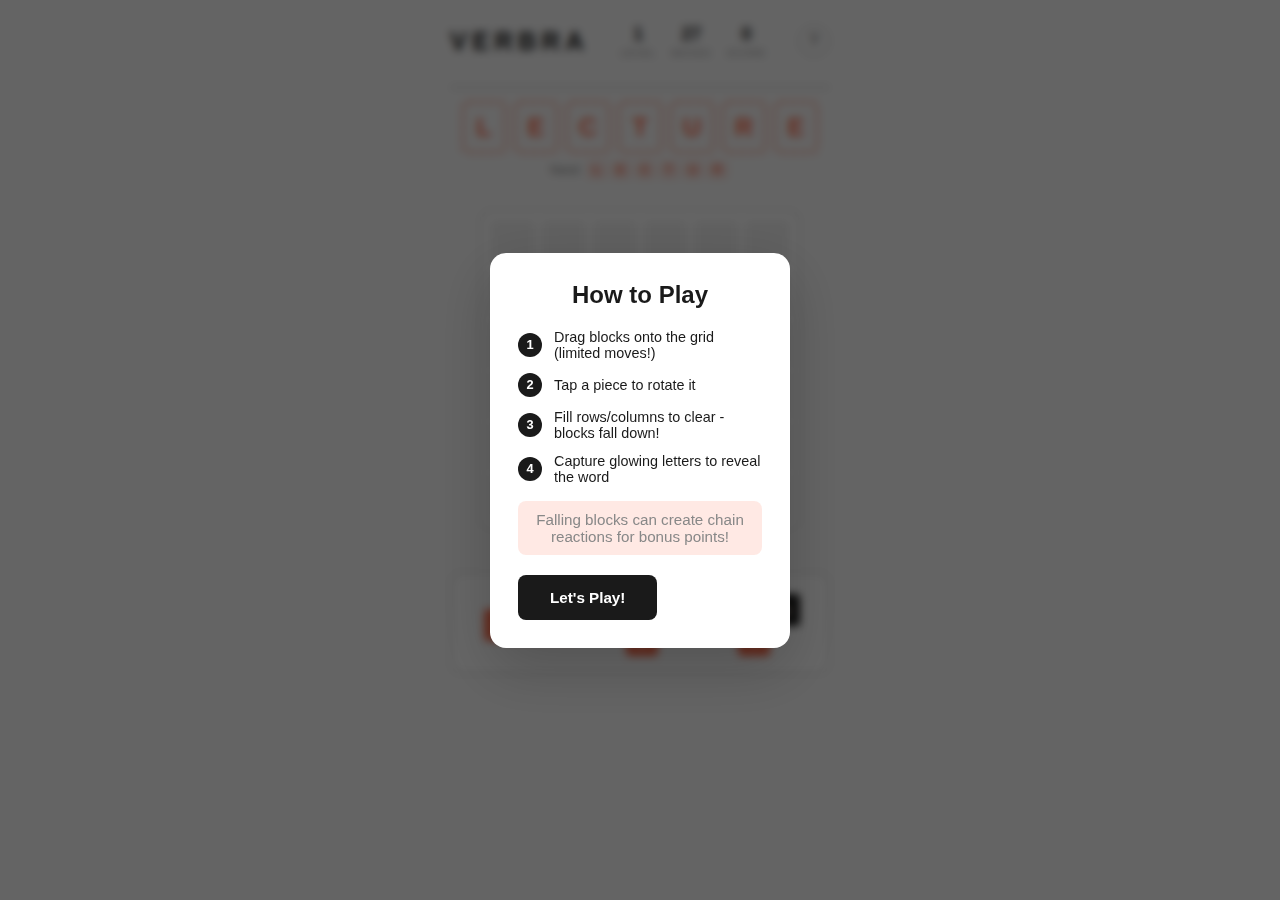
<file: verbra/index.html>
<!DOCTYPE html>
<html lang="en">
<head>
  <meta charset="UTF-8">
  <meta name="viewport" content="width=device-width, initial-scale=1.0, maximum-scale=1.0, user-scalable=no">
  <meta name="apple-mobile-web-app-capable" content="yes">
  <meta name="mobile-web-app-capable" content="yes">
  <title>Verbra</title>
  <link rel="stylesheet" href="style.css">
</head>
<body>
  <div class="game-container">
    <header>
      <h1>VERBRA</h1>
      <div class="stats-row">
        <div class="stat-display">
          <span class="stat-value" id="level">1</span>
          <span class="stat-label">LEVEL</span>
        </div>
        <div class="stat-display">
          <span class="stat-value" id="moves">20</span>
          <span class="stat-label">MOVES</span>
        </div>
        <div class="stat-display">
          <span class="stat-value" id="score">0</span>
          <span class="stat-label">SCORE</span>
        </div>
      </div>
      <button class="help-btn" id="help-btn">?</button>
    </header>

    <!-- Mystery Word Display -->
    <div class="mystery-section">
      <div class="progress-bar" id="progress-bar">
        <div class="progress-fill" id="progress-fill"></div>
      </div>
      <div class="mystery-word" id="mystery-word"></div>
      <div class="needed-letters" id="needed-letters"></div>
    </div>

    <!-- Game Board -->
    <div class="board-section">
      <div class="game-board" id="game-board"></div>
    </div>

    <!-- Piece Tray -->
    <div class="tray-section">
      <div class="tray-hint">Tap piece to rotate</div>
      <div class="piece-tray" id="piece-tray"></div>
    </div>

    <!-- Effects containers -->
    <div class="capture-container" id="capture-container"></div>
    <div class="particles-container" id="particles-container"></div>
    <canvas class="confetti-canvas" id="confetti-canvas"></canvas>

    <!-- Modal -->
    <div class="modal" id="modal">
      <div class="modal-content">
        <h2 id="modal-title">You Won!</h2>
        <p id="modal-message"></p>
        <div class="modal-stats" id="modal-stats"></div>
        <button class="modal-btn" id="modal-btn">Play Again</button>
      </div>
    </div>

    <!-- Help Modal -->
    <div class="modal" id="help-modal">
      <div class="modal-content help-content">
        <h2>How to Play</h2>
        <div class="help-steps">
          <div class="help-step">
            <span class="step-num">1</span>
            <span>Drag blocks onto the grid (limited moves!)</span>
          </div>
          <div class="help-step">
            <span class="step-num">2</span>
            <span>Tap a piece to rotate it</span>
          </div>
          <div class="help-step">
            <span class="step-num">3</span>
            <span>Fill rows/columns to clear - blocks fall down!</span>
          </div>
          <div class="help-step">
            <span class="step-num">4</span>
            <span>Capture glowing letters to reveal the word</span>
          </div>
        </div>
        <p class="help-tip">Falling blocks can create chain reactions for bonus points!</p>
        <button class="modal-btn" id="help-close-btn">Let's Play!</button>
      </div>
    </div>
  </div>

  <script src="words.js"></script>
  <script src="pieces.js"></script>
  <script src="game.js"></script>
</body>
</html>
</file>
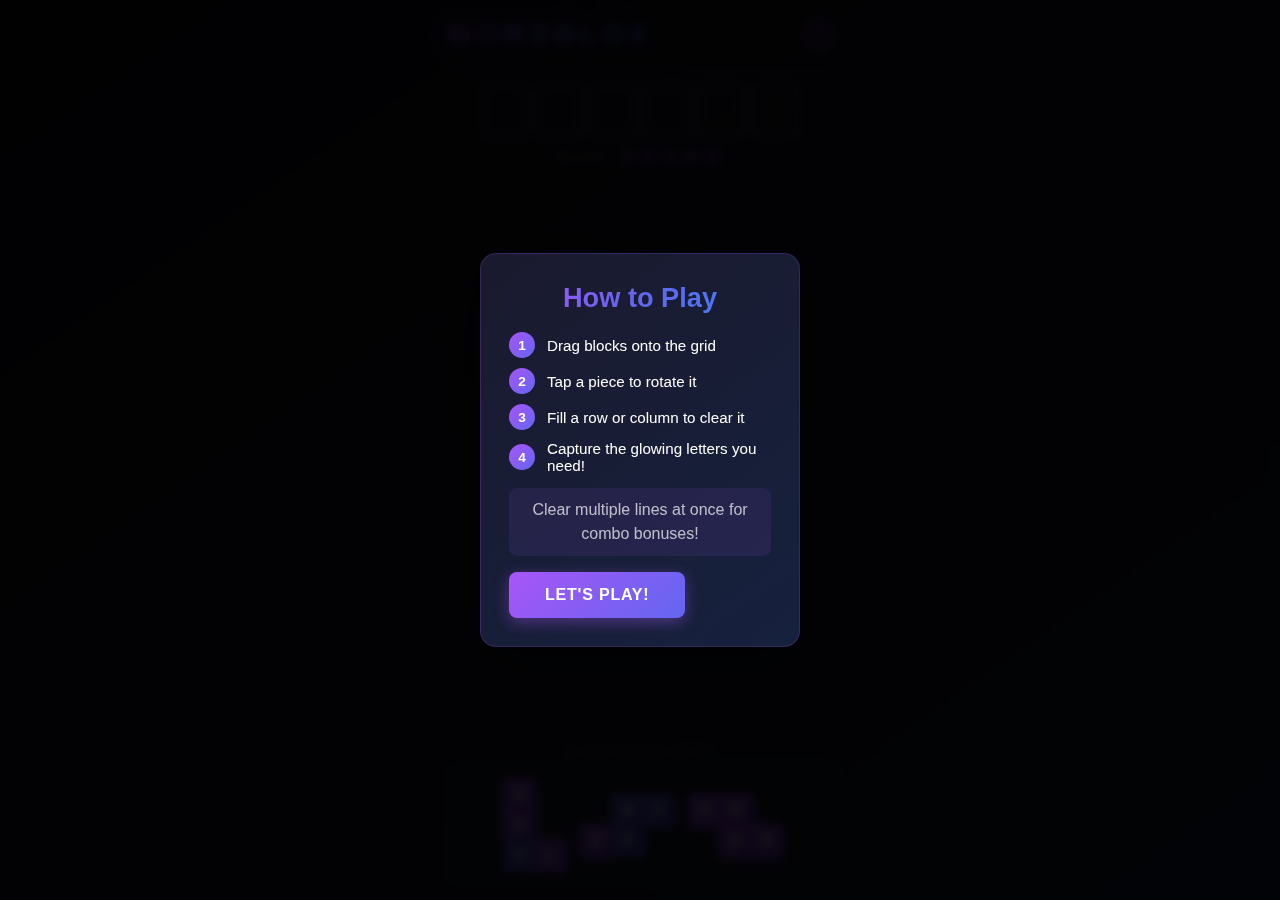
<file: wordblox/index.html>
<!DOCTYPE html>
<html lang="en">
<head>
  <meta charset="UTF-8">
  <meta name="viewport" content="width=device-width, initial-scale=1.0, maximum-scale=1.0, user-scalable=no">
  <meta name="apple-mobile-web-app-capable" content="yes">
  <meta name="mobile-web-app-capable" content="yes">
  <title>Wordblox</title>
  <link rel="stylesheet" href="style.css">
</head>
<body>
  <div class="game-container">
    <header>
      <h1>WORDBLOX</h1>
      <button class="help-btn" id="help-btn">?</button>
    </header>

    <!-- Mystery Word Display -->
    <div class="mystery-section">
      <div class="progress-bar" id="progress-bar">
        <div class="progress-fill" id="progress-fill"></div>
      </div>
      <div class="mystery-word" id="mystery-word"></div>
      <div class="needed-letters" id="needed-letters"></div>
    </div>

    <!-- Game Board -->
    <div class="board-section">
      <div class="game-board" id="game-board"></div>
    </div>

    <!-- Piece Tray -->
    <div class="tray-section">
      <div class="tray-hint">Tap piece to rotate</div>
      <div class="piece-tray" id="piece-tray"></div>
    </div>

    <!-- Effects containers -->
    <div class="capture-container" id="capture-container"></div>
    <div class="particles-container" id="particles-container"></div>
    <canvas class="confetti-canvas" id="confetti-canvas"></canvas>

    <!-- Modal -->
    <div class="modal" id="modal">
      <div class="modal-content">
        <h2 id="modal-title">You Won!</h2>
        <p id="modal-message"></p>
        <div class="modal-stats" id="modal-stats"></div>
        <button class="modal-btn" id="modal-btn">Play Again</button>
      </div>
    </div>

    <!-- Help Modal -->
    <div class="modal" id="help-modal">
      <div class="modal-content help-content">
        <h2>How to Play</h2>
        <div class="help-steps">
          <div class="help-step">
            <span class="step-num">1</span>
            <span>Drag blocks onto the grid</span>
          </div>
          <div class="help-step">
            <span class="step-num">2</span>
            <span>Tap a piece to rotate it</span>
          </div>
          <div class="help-step">
            <span class="step-num">3</span>
            <span>Fill a row or column to clear it</span>
          </div>
          <div class="help-step">
            <span class="step-num">4</span>
            <span>Capture the glowing letters you need!</span>
          </div>
        </div>
        <p class="help-tip">Clear multiple lines at once for combo bonuses!</p>
        <button class="modal-btn" id="help-close-btn">Let's Play!</button>
      </div>
    </div>
  </div>

  <script src="words.js"></script>
  <script src="pieces.js"></script>
  <script src="game.js"></script>
</body>
</html>
</file>
<file: verbra/style.css>
* {
  margin: 0;
  padding: 0;
  box-sizing: border-box;
  -webkit-tap-highlight-color: transparent;
  -webkit-touch-callout: none;
  -webkit-user-select: none;
  -khtml-user-select: none;
  -moz-user-select: none;
  -ms-user-select: none;
  user-select: none;
}

:root {
  --bg: #fafafa;
  --text: #1a1a1a;
  --text-muted: #888;
  --piece-bg: #1a1a1a;
  --piece-text: #fff;
  --accent: #ff6b4a;
  --accent-light: rgba(255, 107, 74, 0.15);
  --border: #e0e0e0;
  --cell-bg: #f0f0f0;
}

html, body {
  height: 100%;
  overflow: hidden;
  overscroll-behavior: none;
}

body {
  font-family: -apple-system, BlinkMacSystemFont, 'Segoe UI', Roboto, sans-serif;
  background: var(--bg);
  color: var(--text);
  touch-action: none;
}

/* Floating drag ghost */
.drag-ghost {
  position: fixed;
  pointer-events: none;
  z-index: 1000;
  opacity: 0.95;
  transform: translate(-50%, -50%) scale(1.15);
  filter: drop-shadow(0 8px 20px rgba(0, 0, 0, 0.3));
  will-change: transform, left, top;
  /* Prevent any touch events from being captured */
  touch-action: none;
}

.drag-ghost .piece-cell {
  width: 36px;
  height: 36px;
  font-size: 1rem;
}

/* Larger drag ghost on touch devices */
@media (pointer: coarse) {
  .drag-ghost {
    transform: translate(-50%, -50%) scale(1.25);
  }

  .drag-ghost .piece-cell {
    width: 40px;
    height: 40px;
    font-size: 1.1rem;
  }
}

.game-container {
  height: 100%;
  max-width: 420px;
  margin: 0 auto;
  padding: 12px 16px;
  display: flex;
  flex-direction: column;
  gap: 12px;
}

/* Header */
header {
  display: flex;
  justify-content: space-between;
  align-items: center;
  padding: 4px 0;
}

header h1 {
  font-size: 1.4rem;
  font-weight: 800;
  letter-spacing: 0.2em;
  color: var(--text);
}

.help-btn {
  width: 32px;
  height: 32px;
  border-radius: 50%;
  border: 2px solid var(--border);
  background: transparent;
  color: var(--text-muted);
  font-size: 1rem;
  font-weight: 600;
  cursor: pointer;
  transition: all 0.15s ease;
}

.help-btn:active {
  transform: scale(0.95);
  border-color: var(--text);
  color: var(--text);
}

.stats-row {
  display: flex;
  gap: 16px;
}

.stat-display {
  display: flex;
  flex-direction: column;
  align-items: center;
  gap: 2px;
}

.stat-value {
  font-size: 1.1rem;
  font-weight: 700;
  color: var(--text);
  font-variant-numeric: tabular-nums;
}

.stat-value.bump {
  animation: stat-bump 0.3s ease;
}

@keyframes stat-bump {
  0% { transform: scale(1); }
  50% { transform: scale(1.2); }
  100% { transform: scale(1); }
}

.stat-value.warning {
  color: #f59e0b;
}

.stat-value.danger {
  color: #ef4444;
  animation: pulse-danger 0.5s ease-in-out infinite;
}

@keyframes pulse-danger {
  0%, 100% { opacity: 1; }
  50% { opacity: 0.6; }
}

.stat-label {
  font-size: 0.6rem;
  color: var(--text-muted);
  letter-spacing: 0.1em;
  text-transform: uppercase;
  font-weight: 500;
}

/* Mystery Word Section */
.mystery-section {
  text-align: center;
  padding: 8px 0;
}

.progress-bar {
  height: 3px;
  background: var(--border);
  border-radius: 2px;
  margin-bottom: 12px;
  overflow: hidden;
}

.progress-fill {
  height: 100%;
  background: var(--accent);
  border-radius: 2px;
  transition: width 0.5s ease;
}

.mystery-word {
  display: flex;
  gap: 8px;
  justify-content: center;
  margin-bottom: 8px;
}

.mystery-letter {
  width: 36px;
  height: 44px;
  border: 2px solid var(--accent);
  border-radius: 6px;
  display: flex;
  align-items: center;
  justify-content: center;
  font-size: 1.4rem;
  font-weight: 700;
  text-transform: uppercase;
  background: var(--accent-light);
  color: var(--accent);
  transition: all 0.3s ease;
}

.mystery-letter.captured {
  background: var(--accent);
  border-color: var(--accent);
  color: #fff;
  animation: capture-pop 0.4s ease;
}

@keyframes capture-pop {
  0% { transform: scale(1); }
  50% { transform: scale(1.15); }
  100% { transform: scale(1); }
}

.mystery-letter.needed {
  border-style: dashed;
  background: transparent;
}

.mystery-letter.hidden {
  background: var(--cell-bg);
  border-color: var(--border);
  border-style: solid;
  color: var(--text-muted);
  font-size: 1.2rem;
}

.needed-letters {
  font-size: 0.75rem;
  color: var(--text-muted);
  min-height: 18px;
}

.needed-letters span {
  display: inline-block;
  padding: 2px 6px;
  margin: 0 2px;
  background: var(--accent-light);
  border-radius: 4px;
  color: var(--accent);
  font-weight: 600;
}

.needed-letters span.hint {
  background: var(--text);
  color: #fff;
  font-style: italic;
  padding: 4px 12px;
}

/* Game Board */
.board-section {
  flex: 1;
  display: flex;
  justify-content: center;
  align-items: center;
  min-height: 0;
}

.game-board {
  display: grid;
  grid-template-columns: repeat(6, 1fr);
  gap: 4px;
  background: #fff;
  padding: 8px;
  border-radius: 12px;
  width: 100%;
  max-width: 280px;
  aspect-ratio: 1;
  border: 2px solid var(--border);
  transition: transform 0.1s ease;
}

.game-board.shake {
  animation: board-shake 0.4s ease;
}

@keyframes board-shake {
  0%, 100% { transform: translateX(0); }
  20% { transform: translateX(-3px); }
  40% { transform: translateX(3px); }
  60% { transform: translateX(-2px); }
  80% { transform: translateX(2px); }
}

.cell {
  background: var(--cell-bg);
  border-radius: 4px;
  display: flex;
  align-items: center;
  justify-content: center;
  font-size: 0.95rem;
  font-weight: 700;
  text-transform: uppercase;
  aspect-ratio: 1;
  transition: all 0.15s ease;
  color: var(--text);
  /* Improve touch targets */
  touch-action: manipulation;
  -webkit-touch-callout: none;
}

/* Touch feedback on cells */
@media (pointer: coarse) {
  .cell:active:not(.filled) {
    background: rgba(26, 26, 26, 0.15);
    transform: scale(0.95);
  }
}

.cell.filled {
  background: var(--piece-bg);
  color: var(--piece-text);
}

.cell.filled.needed {
  background: var(--accent);
  color: #fff;
}

.cell.preview {
  background: rgba(26, 26, 26, 0.2);
}

.cell.preview-letter {
  font-size: 0.8rem;
  color: var(--text-muted);
}

.cell.invalid-preview {
  background: rgba(239, 68, 68, 0.2);
}

.cell.clearing {
  animation: clear-cell 0.4s ease forwards;
}

@keyframes clear-cell {
  0% { transform: scale(1); opacity: 1; }
  50% { transform: scale(1.2); }
  100% { transform: scale(0); opacity: 0; }
}

.cell.new {
  animation: place-cell 0.25s cubic-bezier(0.34, 1.56, 0.64, 1);
}

@keyframes place-cell {
  0% { transform: scale(0); opacity: 0; }
  100% { transform: scale(1); opacity: 1; }
}

/* Piece Tray */
.tray-section {
  display: flex;
  flex-direction: column;
  gap: 6px;
}

.tray-hint {
  text-align: center;
  font-size: 0.7rem;
  color: var(--text-muted);
  text-transform: uppercase;
  letter-spacing: 0.05em;
}

.piece-tray {
  display: flex;
  gap: 16px;
  justify-content: center;
  align-items: center;
  padding: 16px;
  background: #fff;
  border-radius: 12px;
  min-height: 90px;
  border: 2px solid var(--border);
}

/* More padding at bottom for easier touch on mobile */
@media (pointer: coarse) {
  .piece-tray {
    padding: 20px 16px 24px;
    min-height: 100px;
  }
}

.piece {
  display: grid;
  gap: 2px;
  cursor: grab;
  padding: 4px;
  border-radius: 6px;
  transition: transform 0.2s cubic-bezier(0.34, 1.56, 0.64, 1), opacity 0.15s ease, background 0.15s ease;
  touch-action: none;
  /* Improve touch responsiveness */
  -webkit-touch-callout: none;
}

.piece:active {
  cursor: grabbing;
}

/* Touch-specific active state */
@media (pointer: coarse) {
  .piece:active {
    transform: scale(1.02);
    background: var(--accent-light);
  }
}

.piece.selected {
  transform: scale(1.05);
  background: var(--accent-light);
  box-shadow: 0 0 0 2px var(--accent);
}

.piece.dragging {
  opacity: 0.3;
}

.piece.used {
  opacity: 0;
  pointer-events: none;
  transform: scale(0.5);
}

.piece.rotate-animation {
  animation: rotate-piece 0.2s ease;
}

@keyframes rotate-piece {
  0% { transform: scale(1.05) rotate(0deg); }
  100% { transform: scale(1.05) rotate(90deg); }
}

.piece-cell {
  width: 26px;
  height: 26px;
  background: var(--piece-bg);
  border-radius: 4px;
  display: flex;
  align-items: center;
  justify-content: center;
  font-size: 0.8rem;
  font-weight: 700;
  text-transform: uppercase;
  color: var(--piece-text);
}

.piece-cell.needed {
  background: var(--accent);
}

.piece-cell.empty {
  background: transparent;
}

/* Captured Letter Animation */
.capture-container {
  position: fixed;
  top: 0;
  left: 0;
  width: 100%;
  height: 100%;
  pointer-events: none;
  z-index: 50;
}

.flying-letter {
  position: absolute;
  font-size: 1.2rem;
  font-weight: 800;
  color: #fff;
  background: var(--text);
  width: 32px;
  height: 32px;
  display: flex;
  align-items: center;
  justify-content: center;
  border-radius: 6px;
  box-shadow: 0 4px 20px rgba(0, 0, 0, 0.3);
  z-index: 100;
}

/* Particles */
.particles-container {
  position: fixed;
  top: 0;
  left: 0;
  width: 100%;
  height: 100%;
  pointer-events: none;
  z-index: 45;
}

.particle {
  position: absolute;
  width: 6px;
  height: 6px;
  border-radius: 50%;
  background: var(--accent);
  pointer-events: none;
}

/* Victory Burst */
.victory-overlay {
  position: fixed;
  top: 0;
  left: 0;
  width: 100%;
  height: 100%;
  pointer-events: none;
  z-index: 200;
  display: flex;
  align-items: center;
  justify-content: center;
}

.victory-ring {
  position: absolute;
  border: 3px solid var(--accent);
  border-radius: 50%;
  opacity: 0;
  animation: ring-expand 0.8s ease-out forwards;
}

.victory-ring:nth-child(1) { animation-delay: 0s; }
.victory-ring:nth-child(2) { animation-delay: 0.1s; }
.victory-ring:nth-child(3) { animation-delay: 0.2s; }

@keyframes ring-expand {
  0% {
    width: 20px;
    height: 20px;
    opacity: 1;
  }
  100% {
    width: 400px;
    height: 400px;
    opacity: 0;
  }
}

.victory-flash {
  position: fixed;
  top: 0;
  left: 0;
  width: 100%;
  height: 100%;
  background: var(--accent);
  opacity: 0;
  pointer-events: none;
  z-index: 199;
  animation: victory-flash 0.4s ease-out forwards;
}

@keyframes victory-flash {
  0% { opacity: 0.3; }
  100% { opacity: 0; }
}

.victory-word {
  position: fixed;
  top: 50%;
  left: 50%;
  transform: translate(-50%, -50%);
  font-size: 2.5rem;
  font-weight: 800;
  letter-spacing: 0.15em;
  color: var(--accent);
  text-transform: uppercase;
  z-index: 201;
  opacity: 0;
  animation: word-reveal 0.6s ease-out 0.2s forwards;
}

@keyframes word-reveal {
  0% {
    opacity: 0;
    transform: translate(-50%, -50%) scale(0.5);
  }
  50% {
    opacity: 1;
    transform: translate(-50%, -50%) scale(1.1);
  }
  100% {
    opacity: 0;
    transform: translate(-50%, -50%) scale(1) translateY(-20px);
  }
}

/* Flash Messages */
.clear-flash {
  position: fixed;
  top: 50%;
  left: 50%;
  transform: translate(-50%, -50%);
  background: var(--text);
  color: #fff;
  padding: 12px 24px;
  border-radius: 8px;
  font-size: 1.1rem;
  font-weight: 700;
  z-index: 60;
  animation: flash-in-out 0.8s ease forwards;
}

.clear-flash.combo {
  background: var(--accent);
}

@keyframes flash-in-out {
  0% { opacity: 0; transform: translate(-50%, -50%) scale(0.8); }
  15% { opacity: 1; transform: translate(-50%, -50%) scale(1.05); }
  30% { transform: translate(-50%, -50%) scale(1); }
  70% { opacity: 1; }
  100% { opacity: 0; transform: translate(-50%, -50%) translateY(-10px); }
}

/* Modal */
.modal {
  display: none;
  position: fixed;
  top: 0;
  left: 0;
  width: 100%;
  height: 100%;
  background: rgba(0, 0, 0, 0.6);
  justify-content: center;
  align-items: center;
  z-index: 100;
  padding: 20px;
  backdrop-filter: blur(4px);
}

.modal.show {
  display: flex;
  animation: modal-in 0.2s ease;
}

@keyframes modal-in {
  0% { opacity: 0; }
  100% { opacity: 1; }
}

.modal-content {
  background: #fff;
  padding: 28px;
  border-radius: 16px;
  text-align: center;
  max-width: 300px;
  width: 100%;
  box-shadow: 0 20px 60px rgba(0, 0, 0, 0.2);
  animation: modal-content-in 0.3s cubic-bezier(0.34, 1.56, 0.64, 1);
}

@keyframes modal-content-in {
  0% { transform: scale(0.9) translateY(20px); opacity: 0; }
  100% { transform: scale(1) translateY(0); opacity: 1; }
}

.modal-content h2 {
  font-size: 1.5rem;
  margin-bottom: 8px;
  color: var(--text);
}

.modal-content p {
  color: var(--text-muted);
  margin-bottom: 20px;
  font-size: 0.95rem;
}

.modal-stats {
  display: flex;
  justify-content: center;
  gap: 24px;
  margin-bottom: 24px;
}

.modal-stat {
  text-align: center;
}

.modal-stat-value {
  font-size: 1.6rem;
  font-weight: 800;
  color: var(--text);
}

.modal-stat-label {
  font-size: 0.65rem;
  color: var(--text-muted);
  text-transform: uppercase;
  letter-spacing: 0.1em;
}

.modal-btn {
  background: var(--text);
  color: #fff;
  border: none;
  padding: 14px 32px;
  font-size: 0.95rem;
  font-weight: 600;
  border-radius: 8px;
  cursor: pointer;
  transition: transform 0.15s ease, opacity 0.15s ease;
}

.modal-btn:active {
  transform: scale(0.97);
  opacity: 0.9;
}

/* Help Modal */
.help-content {
  text-align: left;
}

.help-content h2 {
  text-align: center;
  margin-bottom: 20px;
}

.help-steps {
  display: flex;
  flex-direction: column;
  gap: 12px;
  margin-bottom: 16px;
}

.help-step {
  display: flex;
  align-items: center;
  gap: 12px;
  font-size: 0.9rem;
  color: var(--text);
}

.step-num {
  width: 24px;
  height: 24px;
  background: var(--text);
  color: #fff;
  border-radius: 50%;
  display: flex;
  align-items: center;
  justify-content: center;
  font-weight: 700;
  font-size: 0.8rem;
  flex-shrink: 0;
}

.help-tip {
  font-size: 0.85rem;
  color: var(--accent);
  text-align: center;
  margin-bottom: 20px;
  padding: 10px;
  background: var(--accent-light);
  border-radius: 8px;
}

/* Desktop */
@media (min-width: 500px) {
  .game-container {
    padding: 20px;
    gap: 16px;
  }

  header h1 {
    font-size: 1.6rem;
  }

  .mystery-letter {
    width: 44px;
    height: 52px;
    font-size: 1.6rem;
  }

  .game-board {
    max-width: 320px;
    gap: 5px;
  }

  .cell {
    font-size: 1.1rem;
  }

  .piece-cell {
    width: 32px;
    height: 32px;
    font-size: 0.95rem;
  }
}

/* Small phones */
@media (max-height: 680px) {
  .game-container {
    gap: 8px;
    padding: 8px 12px;
  }

  header h1 { font-size: 1.2rem; }

  .mystery-section { padding: 4px 0; }
  .progress-bar { margin-bottom: 8px; }

  .mystery-letter {
    width: 32px;
    height: 40px;
    font-size: 1.2rem;
  }

  .mystery-word { gap: 6px; margin-bottom: 4px; }
  .needed-letters { font-size: 0.7rem; }

  .game-board { max-width: 240px; }

  .tray-hint { display: none; }
  .piece-tray { padding: 10px; min-height: 80px; }

  .piece-cell {
    width: 22px;
    height: 22px;
    font-size: 0.7rem;
  }
}
</file>
<file: wordblox/style.css>
* {
  margin: 0;
  padding: 0;
  box-sizing: border-box;
  -webkit-tap-highlight-color: transparent;
}

html, body {
  height: 100%;
  overflow: hidden;
}

body {
  font-family: -apple-system, BlinkMacSystemFont, 'Segoe UI', Roboto, sans-serif;
  background: linear-gradient(145deg, #0f0f1a 0%, #1a1a2e 50%, #16213e 100%);
  color: #fff;
  touch-action: manipulation;
}

.game-container {
  height: 100%;
  max-width: 420px;
  margin: 0 auto;
  padding: 10px 12px;
  display: flex;
  flex-direction: column;
  gap: 8px;
}

/* Header */
header {
  display: flex;
  justify-content: space-between;
  align-items: center;
  padding: 2px 0;
}

header h1 {
  font-size: 1.5rem;
  font-weight: 800;
  letter-spacing: 0.15em;
  background: linear-gradient(135deg, #a855f7 0%, #6366f1 50%, #3b82f6 100%);
  -webkit-background-clip: text;
  -webkit-text-fill-color: transparent;
  background-clip: text;
  text-shadow: 0 0 30px rgba(168, 85, 247, 0.3);
}

.help-btn {
  width: 30px;
  height: 30px;
  border-radius: 50%;
  border: 2px solid #a855f7;
  background: rgba(168, 85, 247, 0.1);
  color: #a855f7;
  font-size: 0.9rem;
  font-weight: 700;
  cursor: pointer;
  transition: all 0.2s ease;
}

.help-btn:active {
  transform: scale(0.95);
  background: rgba(168, 85, 247, 0.2);
}

/* Mystery Word Section */
.mystery-section {
  text-align: center;
  padding: 4px 0;
}

.progress-bar {
  height: 4px;
  background: rgba(255, 255, 255, 0.1);
  border-radius: 2px;
  margin-bottom: 10px;
  overflow: hidden;
}

.progress-fill {
  height: 100%;
  background: linear-gradient(90deg, #a855f7, #6366f1, #3b82f6);
  border-radius: 2px;
  transition: width 0.5s ease;
  box-shadow: 0 0 10px rgba(168, 85, 247, 0.5);
}

.mystery-word {
  display: flex;
  gap: 6px;
  justify-content: center;
  margin-bottom: 8px;
}

.mystery-letter {
  width: 40px;
  height: 48px;
  border: 2px solid rgba(255, 255, 255, 0.15);
  border-radius: 8px;
  display: flex;
  align-items: center;
  justify-content: center;
  font-size: 1.5rem;
  font-weight: 800;
  text-transform: uppercase;
  background: rgba(255, 255, 255, 0.03);
  transition: all 0.3s ease;
  position: relative;
}

.mystery-letter.captured {
  background: linear-gradient(135deg, #a855f7 0%, #6366f1 100%);
  border-color: transparent;
  box-shadow: 0 4px 15px rgba(168, 85, 247, 0.4);
  animation: capture-pop 0.5s ease;
}

@keyframes capture-pop {
  0% { transform: scale(1) rotate(0deg); }
  25% { transform: scale(1.2) rotate(-5deg); }
  50% { transform: scale(1.3) rotate(5deg); }
  75% { transform: scale(1.1) rotate(-2deg); }
  100% { transform: scale(1) rotate(0deg); }
}

.mystery-letter.needed {
  border-color: rgba(168, 85, 247, 0.5);
  animation: pulse-border 2s ease-in-out infinite;
}

@keyframes pulse-border {
  0%, 100% { border-color: rgba(168, 85, 247, 0.3); box-shadow: 0 0 5px rgba(168, 85, 247, 0.2); }
  50% { border-color: rgba(168, 85, 247, 0.7); box-shadow: 0 0 15px rgba(168, 85, 247, 0.4); }
}

.needed-letters {
  font-size: 0.8rem;
  color: rgba(255, 255, 255, 0.5);
  letter-spacing: 0.3em;
  min-height: 18px;
}

.needed-letters span {
  display: inline-block;
  padding: 2px 4px;
  margin: 0 2px;
  background: rgba(168, 85, 247, 0.2);
  border-radius: 3px;
  color: #a855f7;
  font-weight: 600;
  letter-spacing: normal;
}

/* Game Board */
.board-section {
  flex: 1;
  display: flex;
  justify-content: center;
  align-items: center;
  min-height: 0;
}

.game-board {
  display: grid;
  grid-template-columns: repeat(6, 1fr);
  gap: 4px;
  background: rgba(255, 255, 255, 0.03);
  padding: 6px;
  border-radius: 12px;
  width: 100%;
  max-width: 280px;
  aspect-ratio: 1;
  border: 1px solid rgba(255, 255, 255, 0.05);
  transition: transform 0.1s ease;
}

.game-board.shake {
  animation: board-shake 0.4s ease;
}

@keyframes board-shake {
  0%, 100% { transform: translateX(0); }
  20% { transform: translateX(-4px) rotate(-0.5deg); }
  40% { transform: translateX(4px) rotate(0.5deg); }
  60% { transform: translateX(-3px) rotate(-0.3deg); }
  80% { transform: translateX(3px) rotate(0.3deg); }
}

.cell {
  background: rgba(255, 255, 255, 0.02);
  border-radius: 5px;
  display: flex;
  align-items: center;
  justify-content: center;
  font-size: 1rem;
  font-weight: 700;
  text-transform: uppercase;
  aspect-ratio: 1;
  transition: all 0.15s ease;
  position: relative;
  border: 1px solid rgba(255, 255, 255, 0.03);
}

.cell.filled {
  background: rgba(99, 102, 241, 0.3);
  border-color: rgba(99, 102, 241, 0.3);
}

.cell.filled.needed {
  background: linear-gradient(135deg, rgba(168, 85, 247, 0.5) 0%, rgba(99, 102, 241, 0.5) 100%);
  border-color: rgba(168, 85, 247, 0.5);
  box-shadow: 0 0 12px rgba(168, 85, 247, 0.4);
  animation: cell-glow 1.5s ease-in-out infinite;
}

@keyframes cell-glow {
  0%, 100% { box-shadow: 0 0 8px rgba(168, 85, 247, 0.3); }
  50% { box-shadow: 0 0 18px rgba(168, 85, 247, 0.6); }
}

.cell.preview {
  background: rgba(168, 85, 247, 0.25);
  border-color: rgba(168, 85, 247, 0.5);
}

.cell.preview-letter {
  font-size: 0.85rem;
  color: rgba(255, 255, 255, 0.7);
}

.cell.invalid-preview {
  background: rgba(239, 68, 68, 0.25);
  border-color: rgba(239, 68, 68, 0.5);
}

.cell.clearing {
  animation: clear-cell 0.5s ease forwards;
}

@keyframes clear-cell {
  0% { transform: scale(1); opacity: 1; }
  40% { transform: scale(1.3); background: #a855f7; border-color: #a855f7; }
  100% { transform: scale(0); opacity: 0; }
}

.cell.new {
  animation: place-cell 0.3s cubic-bezier(0.34, 1.56, 0.64, 1);
}

@keyframes place-cell {
  0% { transform: scale(0); opacity: 0; }
  60% { transform: scale(1.15); }
  100% { transform: scale(1); opacity: 1; }
}

/* Piece Tray */
.tray-section {
  display: flex;
  flex-direction: column;
  gap: 4px;
}

.tray-hint {
  text-align: center;
  font-size: 0.7rem;
  color: rgba(255, 255, 255, 0.3);
  text-transform: uppercase;
  letter-spacing: 0.1em;
}

.piece-tray {
  display: flex;
  gap: 12px;
  justify-content: center;
  align-items: center;
  padding: 12px;
  background: rgba(255, 255, 255, 0.02);
  border-radius: 12px;
  min-height: 90px;
  border: 1px solid rgba(255, 255, 255, 0.03);
}

.piece {
  display: grid;
  gap: 2px;
  cursor: grab;
  padding: 4px;
  border-radius: 8px;
  transition: transform 0.2s cubic-bezier(0.34, 1.56, 0.64, 1), opacity 0.15s ease;
  touch-action: none;
}

.piece:active {
  cursor: grabbing;
}

.piece.selected {
  transform: scale(1.08);
  background: rgba(168, 85, 247, 0.15);
  box-shadow: 0 0 0 2px rgba(168, 85, 247, 0.5), 0 4px 20px rgba(168, 85, 247, 0.3);
}

.piece.dragging {
  opacity: 0.4;
  transform: scale(1.1);
}

.piece.used {
  opacity: 0;
  pointer-events: none;
  transform: scale(0.5);
}

.piece.rotate-animation {
  animation: rotate-piece 0.25s cubic-bezier(0.34, 1.56, 0.64, 1);
}

@keyframes rotate-piece {
  0% { transform: scale(1.08) rotate(0deg); }
  50% { transform: scale(1.15) rotate(45deg); }
  100% { transform: scale(1.08) rotate(90deg); }
}

.piece-cell {
  width: 28px;
  height: 28px;
  background: linear-gradient(135deg, #6366f1 0%, #4f46e5 100%);
  border-radius: 4px;
  display: flex;
  align-items: center;
  justify-content: center;
  font-size: 0.85rem;
  font-weight: 700;
  text-transform: uppercase;
  color: #fff;
  position: relative;
  box-shadow: 0 2px 4px rgba(0, 0, 0, 0.2);
}

.piece-cell.needed {
  background: linear-gradient(135deg, #a855f7 0%, #7c3aed 100%);
  box-shadow: 0 0 12px rgba(168, 85, 247, 0.5), 0 2px 4px rgba(0, 0, 0, 0.2);
}

.piece-cell.empty {
  background: transparent;
  box-shadow: none;
}

/* Captured Letter Animation */
.capture-container {
  position: fixed;
  top: 0;
  left: 0;
  width: 100%;
  height: 100%;
  pointer-events: none;
  z-index: 50;
}

.flying-letter {
  position: absolute;
  font-size: 1.3rem;
  font-weight: 800;
  color: #fff;
  background: linear-gradient(135deg, #a855f7 0%, #6366f1 100%);
  width: 36px;
  height: 36px;
  display: flex;
  align-items: center;
  justify-content: center;
  border-radius: 8px;
  box-shadow: 0 4px 25px rgba(168, 85, 247, 0.6);
  z-index: 100;
}

/* Particles */
.particles-container {
  position: fixed;
  top: 0;
  left: 0;
  width: 100%;
  height: 100%;
  pointer-events: none;
  z-index: 45;
}

.particle {
  position: absolute;
  width: 8px;
  height: 8px;
  border-radius: 50%;
  pointer-events: none;
}

/* Confetti Canvas */
.confetti-canvas {
  position: fixed;
  top: 0;
  left: 0;
  width: 100%;
  height: 100%;
  pointer-events: none;
  z-index: 200;
}

/* Flash Messages */
.clear-flash {
  position: fixed;
  top: 50%;
  left: 50%;
  transform: translate(-50%, -50%);
  background: linear-gradient(135deg, #a855f7 0%, #6366f1 100%);
  color: #fff;
  padding: 14px 28px;
  border-radius: 12px;
  font-size: 1.2rem;
  font-weight: 700;
  z-index: 60;
  animation: flash-in-out 1s ease forwards;
  box-shadow: 0 8px 32px rgba(168, 85, 247, 0.5);
  text-transform: uppercase;
  letter-spacing: 0.05em;
}

.clear-flash.combo {
  background: linear-gradient(135deg, #f59e0b 0%, #ef4444 100%);
  box-shadow: 0 8px 32px rgba(245, 158, 11, 0.5);
  font-size: 1.4rem;
}

@keyframes flash-in-out {
  0% { opacity: 0; transform: translate(-50%, -50%) scale(0.5); }
  15% { opacity: 1; transform: translate(-50%, -50%) scale(1.1); }
  30% { transform: translate(-50%, -50%) scale(1); }
  70% { opacity: 1; }
  100% { opacity: 0; transform: translate(-50%, -50%) scale(0.8) translateY(-20px); }
}

/* Modal */
.modal {
  display: none;
  position: fixed;
  top: 0;
  left: 0;
  width: 100%;
  height: 100%;
  background: rgba(0, 0, 0, 0.9);
  justify-content: center;
  align-items: center;
  z-index: 100;
  padding: 20px;
  backdrop-filter: blur(4px);
}

.modal.show {
  display: flex;
  animation: modal-in 0.3s ease;
}

@keyframes modal-in {
  0% { opacity: 0; }
  100% { opacity: 1; }
}

.modal-content {
  background: linear-gradient(145deg, #1a1a2e 0%, #16213e 100%);
  padding: 28px;
  border-radius: 16px;
  text-align: center;
  max-width: 320px;
  width: 100%;
  border: 1px solid rgba(168, 85, 247, 0.2);
  box-shadow: 0 20px 60px rgba(0, 0, 0, 0.5);
  animation: modal-content-in 0.4s cubic-bezier(0.34, 1.56, 0.64, 1);
}

@keyframes modal-content-in {
  0% { transform: scale(0.8) translateY(20px); opacity: 0; }
  100% { transform: scale(1) translateY(0); opacity: 1; }
}

.modal-content h2 {
  font-size: 1.7rem;
  margin-bottom: 12px;
  background: linear-gradient(135deg, #a855f7 0%, #6366f1 50%, #3b82f6 100%);
  -webkit-background-clip: text;
  -webkit-text-fill-color: transparent;
  background-clip: text;
}

.modal-content p {
  color: rgba(255, 255, 255, 0.7);
  margin-bottom: 16px;
  font-size: 1rem;
  line-height: 1.5;
}

.modal-stats {
  display: flex;
  justify-content: center;
  gap: 24px;
  margin-bottom: 20px;
}

.modal-stat {
  text-align: center;
}

.modal-stat-value {
  font-size: 1.8rem;
  font-weight: 800;
  color: #a855f7;
}

.modal-stat-label {
  font-size: 0.7rem;
  color: rgba(255, 255, 255, 0.5);
  text-transform: uppercase;
  letter-spacing: 0.1em;
}

.modal-btn {
  background: linear-gradient(135deg, #a855f7 0%, #6366f1 100%);
  color: #fff;
  border: none;
  padding: 14px 36px;
  font-size: 1rem;
  font-weight: 600;
  border-radius: 8px;
  cursor: pointer;
  text-transform: uppercase;
  letter-spacing: 0.05em;
  transition: transform 0.15s ease, box-shadow 0.15s ease;
  box-shadow: 0 4px 15px rgba(168, 85, 247, 0.4);
}

.modal-btn:active {
  transform: scale(0.97);
}

/* Help Modal */
.help-content {
  text-align: left;
}

.help-content h2 {
  text-align: center;
  margin-bottom: 18px;
}

.help-steps {
  display: flex;
  flex-direction: column;
  gap: 10px;
  margin-bottom: 14px;
}

.help-step {
  display: flex;
  align-items: center;
  gap: 12px;
  font-size: 0.95rem;
}

.step-num {
  width: 26px;
  height: 26px;
  background: linear-gradient(135deg, #a855f7 0%, #6366f1 100%);
  border-radius: 50%;
  display: flex;
  align-items: center;
  justify-content: center;
  font-weight: 700;
  font-size: 0.85rem;
  flex-shrink: 0;
}

.help-tip {
  font-size: 0.85rem;
  color: #a855f7;
  text-align: center;
  margin-bottom: 18px;
  padding: 10px;
  background: rgba(168, 85, 247, 0.1);
  border-radius: 8px;
}

/* Desktop */
@media (min-width: 500px) {
  .game-container {
    padding: 16px;
    gap: 12px;
  }

  header h1 {
    font-size: 1.8rem;
  }

  .mystery-letter {
    width: 48px;
    height: 56px;
    font-size: 1.7rem;
  }

  .game-board {
    max-width: 320px;
    gap: 5px;
  }

  .cell {
    font-size: 1.2rem;
  }

  .piece-cell {
    width: 34px;
    height: 34px;
    font-size: 1rem;
  }
}

/* Small phones */
@media (max-height: 680px) {
  .game-container {
    gap: 6px;
    padding: 8px 10px;
  }

  header { padding: 0; }
  header h1 { font-size: 1.3rem; }

  .mystery-section { padding: 2px 0; }
  .progress-bar { margin-bottom: 6px; }

  .mystery-letter {
    width: 34px;
    height: 42px;
    font-size: 1.3rem;
  }

  .mystery-word { gap: 5px; margin-bottom: 4px; }
  .needed-letters { font-size: 0.7rem; min-height: 16px; }

  .game-board { max-width: 240px; }

  .tray-hint { display: none; }
  .piece-tray { padding: 8px; min-height: 75px; }

  .piece-cell {
    width: 24px;
    height: 24px;
    font-size: 0.75rem;
  }
}
</file>
